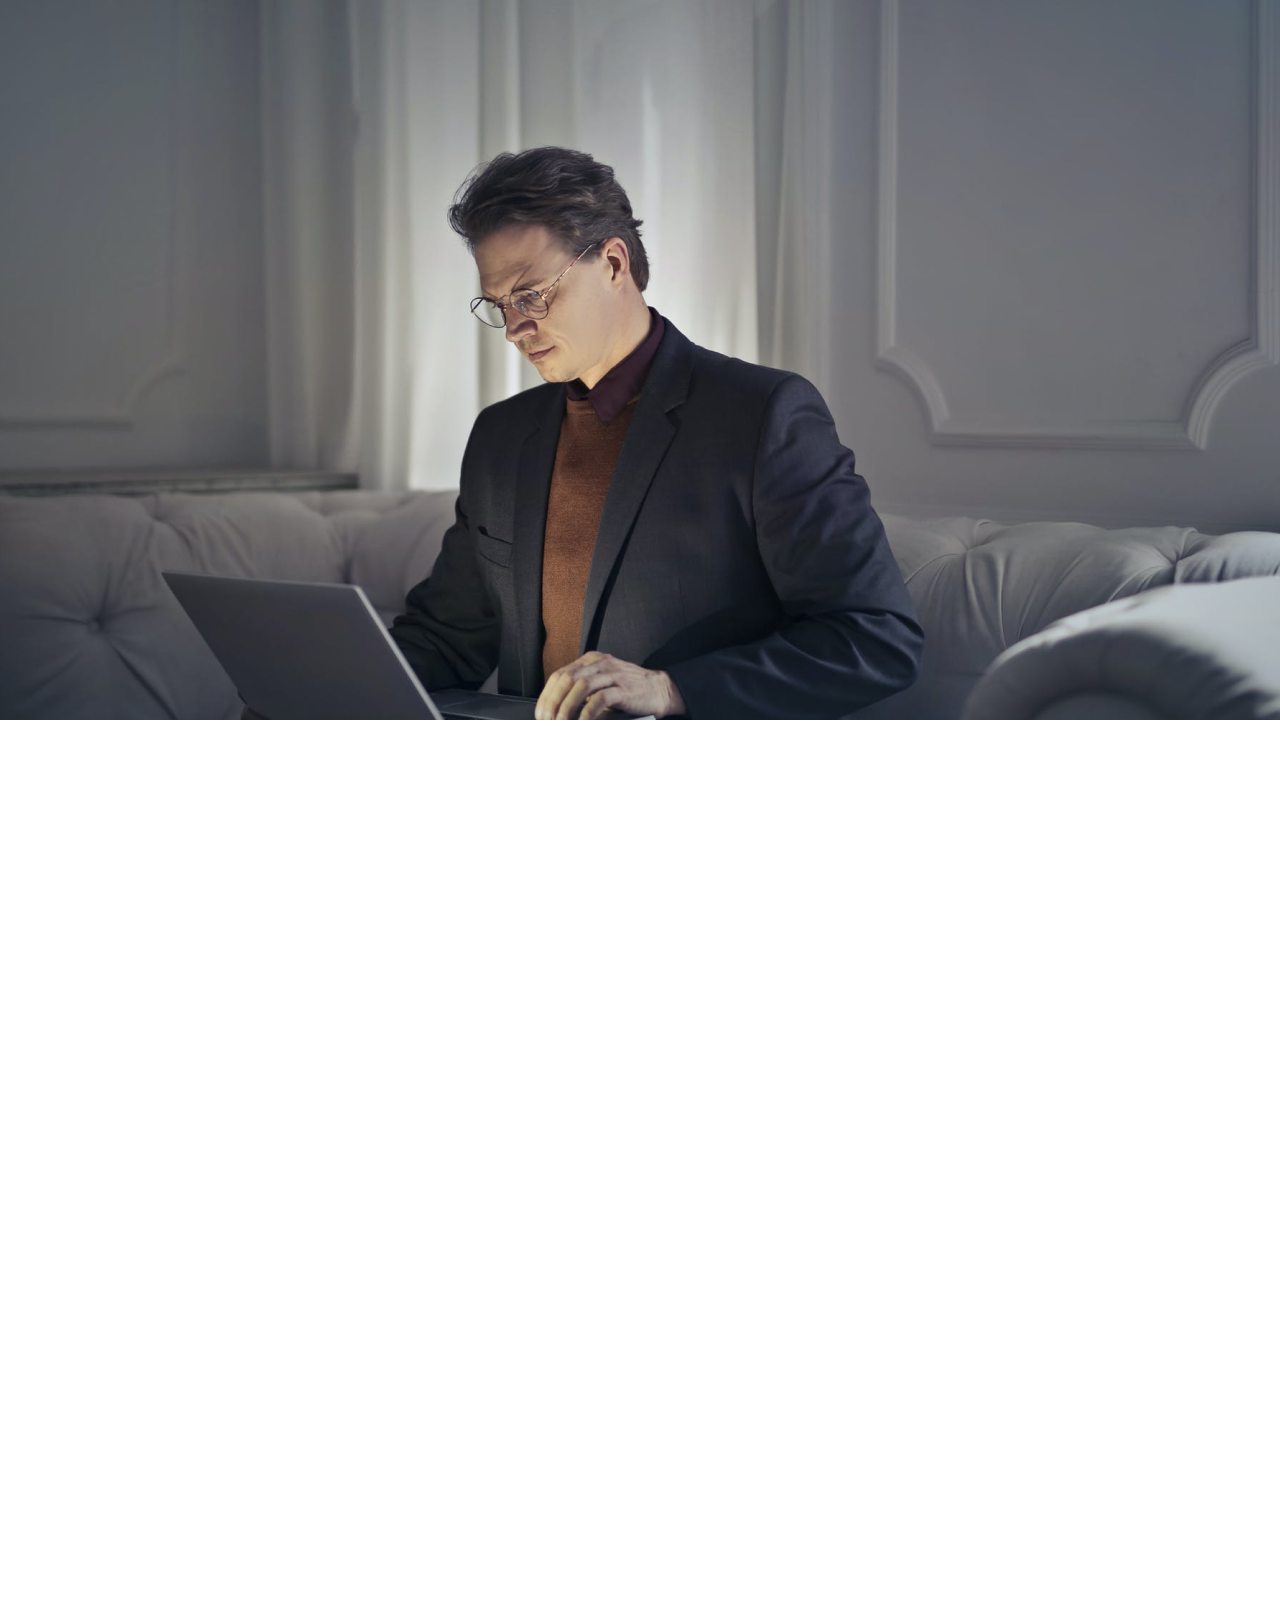
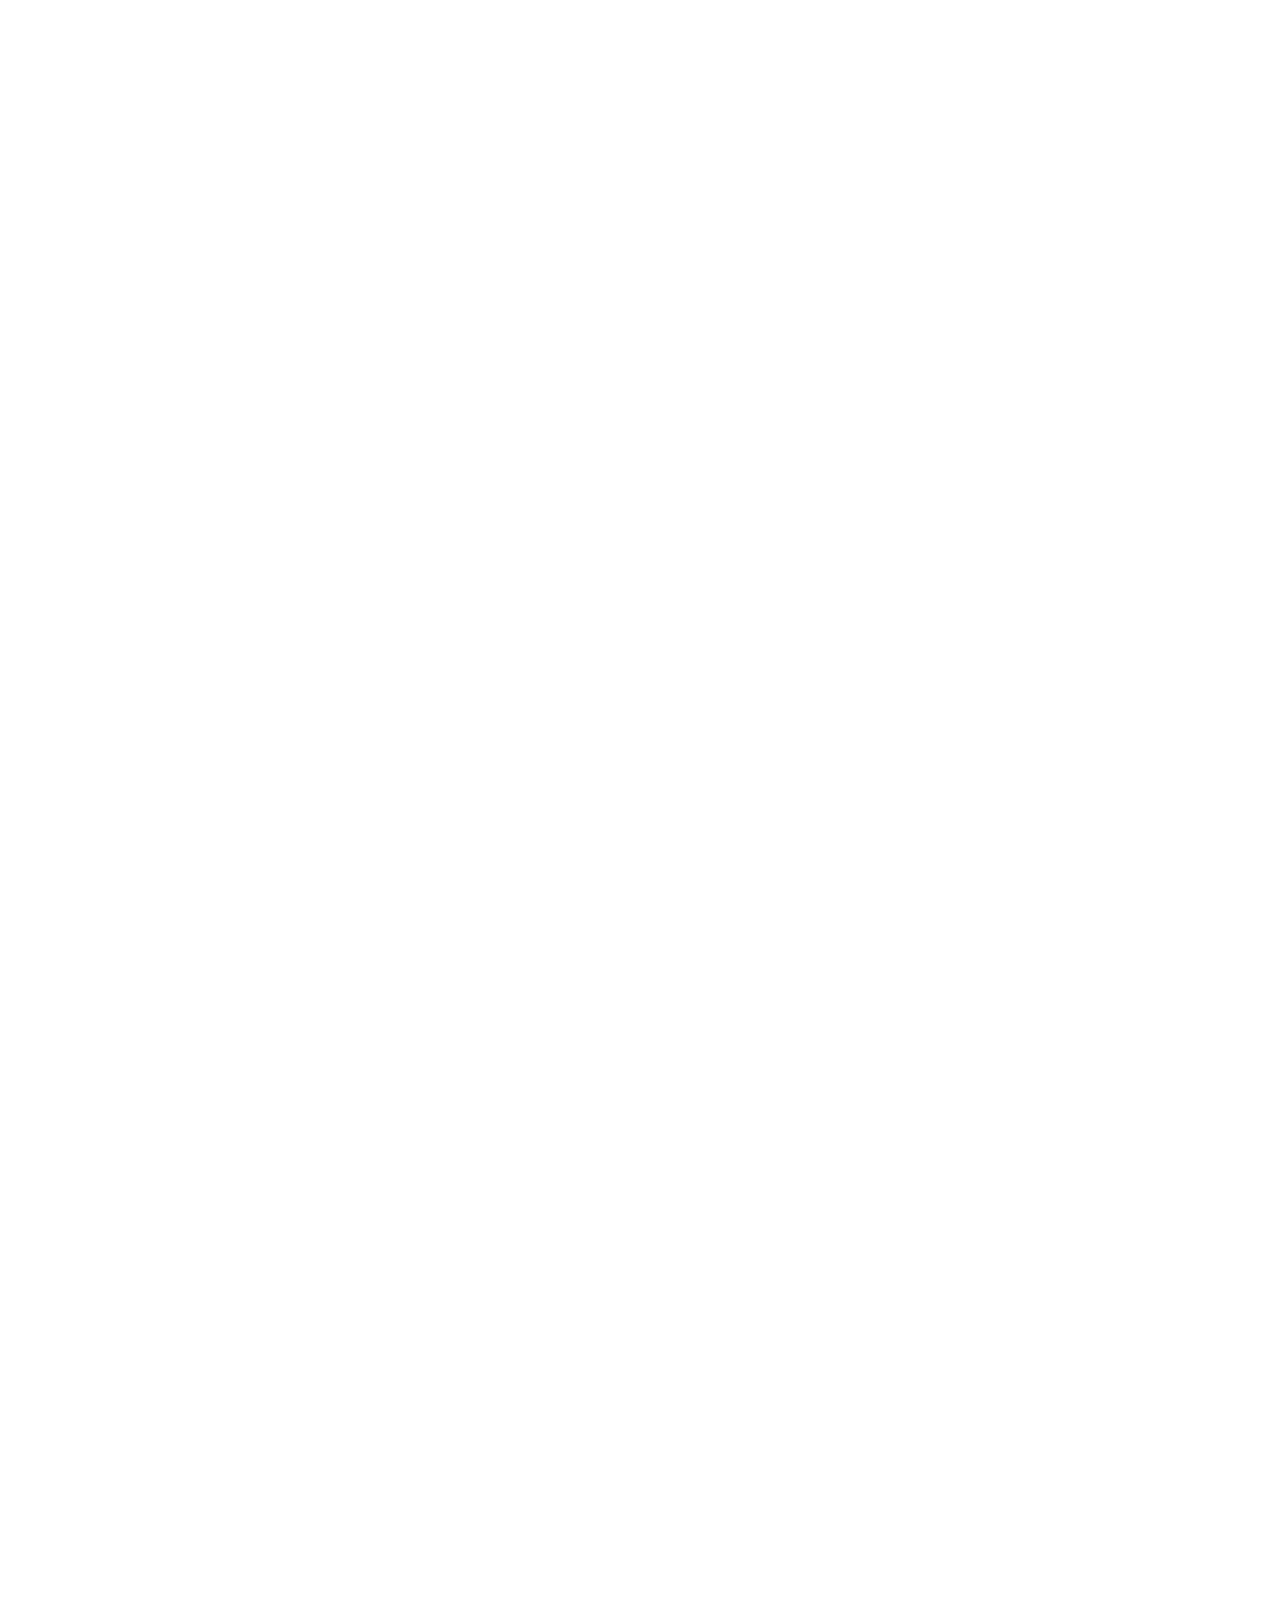
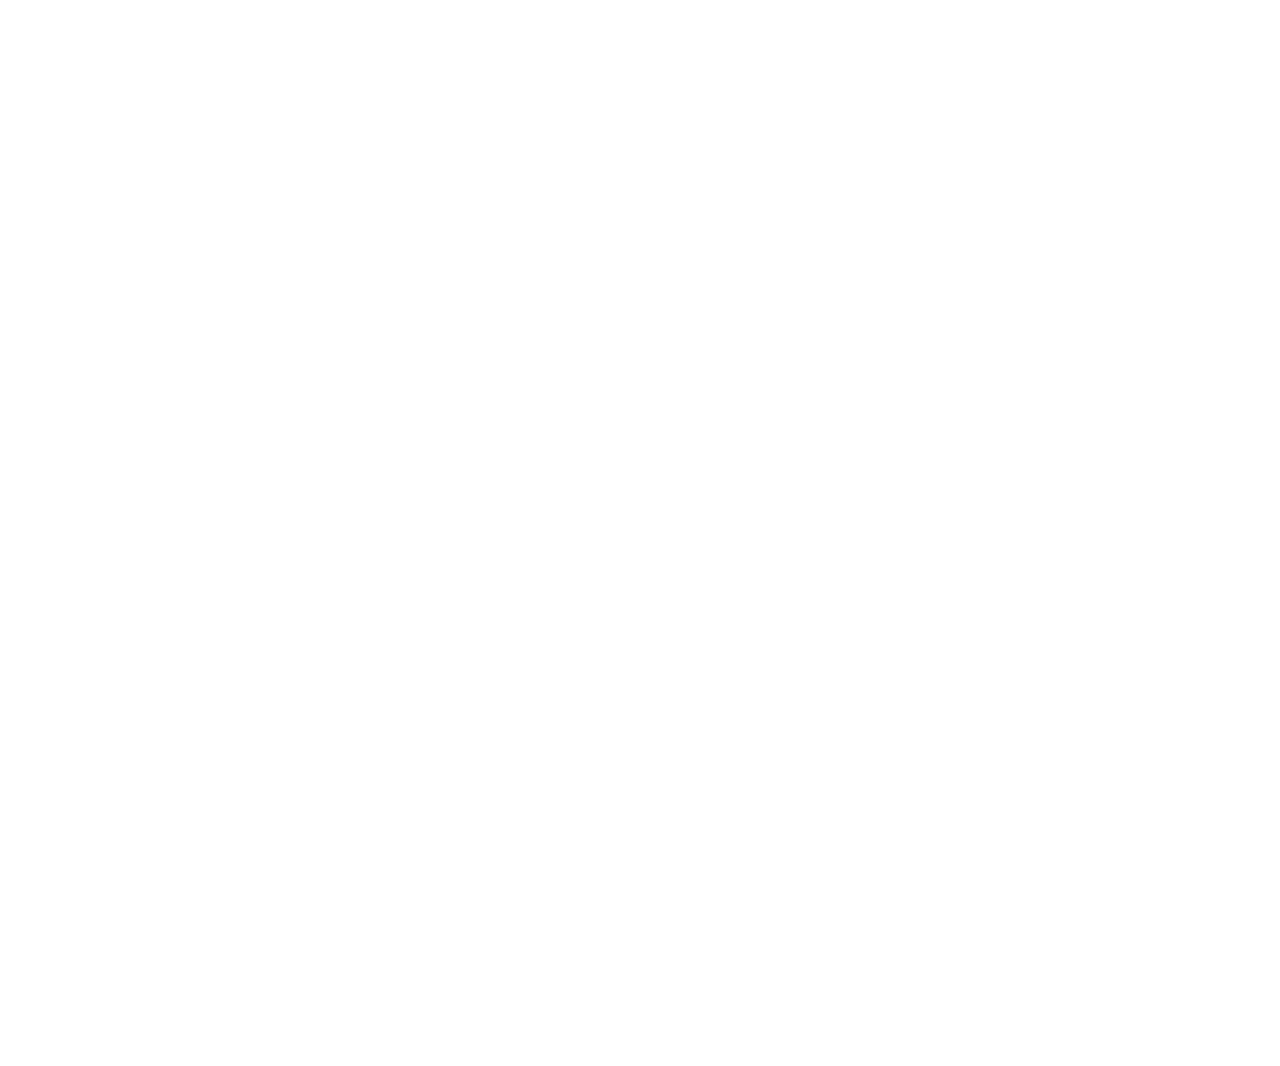
<file: index.html>
<!DOCTYPE html>
<html lang="en">
<head>
    <meta charset="UTF-8">
    <meta name="viewport" content="width=device-width, initial-scale=1.0">
    <title>Document</title>
    <link rel="stylesheet" href="./home styles/style.css">
</head>
<body>

    <!-- ----------------------------------------------------HEADER-------------------------------------------------------- -->

    <header class="header" >
        <div class="container">
            <div class="header-inner">

                    <h2 class="logo">{Finsweet</h2>

                <nav class="header-navigation">
                    <ul class="header-navigation-list">
                        <li><a href="./index.html">Home</a></li>
                        <li><a href="blog.html">Blog</a></li>
                        <li><a href="#">About Us</a></li>
                        <li><a href="./contact.html">Contact Us</a></li>
                        <li><button class="header-btn">Subscribe</button></li>
                    </ul>
                </nav>

                
                <div class="burger-menu">
                    <button>☰</button>
                    <input type="checkbox">
                    <div class="burger">
                        <ul class="burger-list">
                            <li><a href="index.html">Home</a></li>
                            <li><a href="blog.html">Blog</a></li>
                            <li><a href="">About Us</a></li>
                            <li><a href="./contact.html">Contuct Us</a></li>
                        </ul>
                    </div>
                </div>


            </div>
        </div>
    </header>

    <!-- -----------------------------------------------------------HOMEPAGE------------------------------------------------------------------ -->

    <section class="homepage">
        <div class="container">
            <div class="homepage-inner">

                    <div class="text-overlay">
            
                        <p class="posted">Posted on <span class="startup"><b>startup</b></span></p>
            
                        <h1 class="title">Step-by-step guide to choosing great font pairs</h1>
            
                        <p>By <span class="james">James West</span>  |  May 23, 2022 </p>
            
                        <p class="homepage-discription">Duis aute irure dolor in reprehenderit in voluptate velit esse cillum dolore eu fugiat nulla pariatur. Excepteur sint occaecat cupidatat non proident.</p>
            
                        <button class="homepage-btn">Read More ></button>
            
                    </div>

            </div>
        </div>
    </section>

    <!-- --------------------------------------------------POSTS------------------------------------------------------------------- -->

    <section class="posts">
        <div class="posts-container">
            <div class="posts-inner">

                <div class="posts-cards">

                    <div class="posts-card">

                        <div class="posts-title">
                            <h2 class="">Feautured Posts</h2>
                        </div>
                        
                        <div class="featured-posts">

                            <img src="./image/white-concrete-building-1838640.png" alt="" class="building">
                            <p class="posts-name">By John Doe   l   May 23, 2022</p>
                            <h3 class="posts-description-tite">Lorem ipsum dolor sit amet, consectetur adipiscing elit, sed do eiusmod tempor.</h3>
                            <p class="posts-description">Duis aute irure dolor in reprehenderit in voluptate velit esse cillum dolore eu fugiat nulla pariatur. Excepteur sint occaecat cupidatat non proident.</p>
                            <button class="posts-btn">Read More ></button>

                    </div>


                </div>

                <div class="pop-post-card">

                    <div class="pop-title-parent">
                        <h2 class="pop-title">Popular Posts</h2>
                    </div>


                    <div class="pop-posts-yellow">
                        <p class="pop-post-name">By <span class="deo">John Deo</span>   l   Aug 23, 2021 </p>
                        <b class="free-yellow">8 Figma design systems that you can download for free today.</b>
                    </div>


                    <div class="pop-posts-yellow">
                        <p class="pop-post-name">By <span class="deo">John Deo</span>   l   Aug 23, 2021 </p>
                        <b class="free-yellow">8 Figma design systems that you can download for free today.</b>
                    </div>


                    <div class="pop-posts-yellow">
                        <p class="pop-post-name">By <span class="deo">John Deo</span>   l   Aug 23, 2021 </p>
                        <b class="free-yellow">8 Figma design systems that you can download for free today.</b>
                    </div>


                    <div class="pop-posts-yellow">
                        <p class="pop-post-name">By <span class="deo">John Deo</span>   l   Aug 23, 2021 </p>
                        <b class="free-yellow">8 Figma design systems that you can download for free today.</b>
                    </div>


                </div>


<!-- -------------------------------------------------------ABOUT MISION--------------------------------------------- -->
                
            </div>
        </div>         

    </section>

    <section class="about-us">
        <div class="about-us-container">
            <div class="about-us-inner">

                <div class="lines">
                    <div class="yellow-line"></div>
                    <div class="purple-line"></div>
                </div>

                <div class="about-mision-cards">

                    <div class="about-us-card">

                        <div class="about-us-box">

                            <p class="about-us-p">
                                ABOUT US
                            </p>

                            <h2 class="about-us-title">
                                We are a community of content writers who share their learnings
                            </h2>

                            <p class="about-us-description">
                                Lorem ipsum dolor sit amet, consectetur adipiscing elit, sed do eiusmod tempor incididunt ut labore et dolore magna aliqua.
                            </p>

                        </div>

                    </div>


                    <div class="our-mision-card">

                        <div class="our-mision-box">

                            <p class="our-mision-p">
                                OUR MISION
                            </p>

                            <h2 class="our-mision-title">
                                Creating valuable content for creatives all around the world
                            </h2>

                            <p class="our-mision-description">
                                Lorem ipsum dolor sit amet, consectetur adipiscing elit, sed do eiusmod tempor incididunt ut labore et dolore magna aliqua. Ut enim ad minim veniam, quis nostrud exercitation ullamco laboris nisi ut aliquip ex ea commodo consequat.
                            </p>

                        </div>

                    </div>

                </div>

            </div>
        </div>
    </section>

    <!-- ------------------------------------------------CATEGORY-------------------------------------------------------- -->

    <section class="category">
        <div class="category-container">
            <div class="category-inner">

                <div class="category-title">
                    <h2>Choose A Catagory</h2>
                </div>

                <div class="category-cards">

                    <div class="category-card">

                        <div class="category-category">
                            <img src="./image/Icon.png" alt="">
                            <h3 class="category-mini-title">Business</h3>
                            <p class="category-description">Lorem ipsum dolor sit amet, consectetuer adipiscing elit.</p>
                        </div>

                    </div>
                    <div class="category-card-yellow">

                        <div class="category-category">
                            <img src="./image/Icon (1).png" alt="">
                            <h3 class="category-mini-title">Startup</h3>
                            <p class="category-description">Lorem ipsum dolor sit amet, consectetuer adipiscing elit.</p>
                        </div>

                    </div>
                    <div class="category-card">

                        <div class="category-category">
                            <img src="./image/economy (1).png" alt="">
                            <h3 class="category-mini-title">Economy</h3>
                            <p class="category-description">Lorem ipsum dolor sit amet, consectetuer adipiscing elit.</p>
                        </div>

                    </div>
                    <div class="category-card">

                        <div class="category-category">
                            <img src="./image/Group.png" alt="">
                            <h3 class="category-mini-title">Technology</h3>
                            <p class="category-description">Lorem ipsum dolor sit amet, consectetuer adipiscing elit.</p>
                        </div>

                    </div>

                </div>

            </div>
        </div>
    </section>

<!-- -----------------------------------------------------WHY WE STARTED------------------------------------------------------ -->

    <!-- <section class="started">
        <div class="started-container">
            <div class="started-inner">

                <div class="started-cards">

                    <div class="started-card">

                        <img src="./image/close-up-photography-of-man-wearing-sunglasses-1212984.png" alt="">

                    
                    </div>

                    <div class="why-we-started-card">

                        <p>WHY WE STARTED</p>

                        <h2>It started out as a simple idea and evolved into our passion</h2>

                        <p class="description">Lorem ipsum dolor sit amet, consectetur adipiscing elit, sed do eiusmod tempor incididunt ut labore et dolore magna aliqua. Ut enim ad minim veniam, quis nostrud exercitation ullamco laboris nisi ut aliquip.</p>

                        <button>Discover our story ></button>

                    </div>

                </div>

            </div>
        </div>
    </section> -->

    <section class="authors">
        <div class="authors-container">
            <div class="authors-inner">

                <div class="authors-title">
                    <h2>List of Authors</h2>
                </div>

                <div class="authors-cards">

                    <div class="authors-card">

                        <div class="authors-category">
                            <img src="./image/floyd.png" alt="" class="author-img">
                            <h3>Floyd Miles</h3>
                            <p>Content Writer @Company</p>
                            <img src="./image/Social wrapper (1).png" alt="">
                        </div>

                    </div>


                    <div class="authors-card-dianne">

                        <div class="authors-category-dianne">
                            <img src="./image/dianne.png" alt="" class="author-img">
                            <h3>Dianne Russell</h3>
                            <p>Content Writer @Company</p>
                            <img src="./image/Social wrapper (1).png" alt="">
                        </div>

                    </div>


                    <div class="authors-card-jenny">

                        <div class="authors-category-jenny">
                            <img src="./image/jenny.png" alt="" class="author-img">
                            <h3>Jenny Wilson</h3>
                            <p>Content Writer @Company</p>
                            <img src="./image/Social wrapper (1).png" alt="">
                        </div>

                    </div>


                    <div class="authors-card-leslie">

                        <div class="authors-category-leslie">
                            <img src="./image/leslie.png" alt="" class="author-img">
                            <h3>Leslie Alexander</h3>
                            <p>Content Writer @Company</p>
                            <img src="./image/Social wrapper (1).png" alt="">
                        </div>

                    </div>
                        

                </div>

            </div>
        </div>
    </section>

<!-- ---------------------------------------------------BRANDS------------------------------------------------------------ -->

    <div class="brands">
        <img src="./image/Featured in.png" alt="">
        <img src="./image/logoipsum.png" alt="">
        <img src="./image/Logo 2.png" alt="">
        <img src="./image/Logo 3.png" alt="">
        <img src="./image/Logo 4.png" alt="">
        <img src="./image/Logo 5.png" alt="">
    </div>


<!-- -----------------------------------------------------TESTIMONIALS----------------------------------------------------------------- -->


    <section class="feedback">
        <div class="container">
            <div class="feedback-inner">
                <div class="feedback-cards">

                    <div class="feedback-testimonials">
                        <p>TESTIMONIALS</p>
                        <h1>What people say about our blog</h1>
                        <p>Lorem ipsum dolor sit amet consectetur adipisicing elit. Qui magni assumenda aut.</p>
                    </div>

                    <div class="feedback-card">
                        <div class="h1-lorem">
                            <h1>Lorem ipsum dolor sit amet, consectetur adipiscing elit, sed do eiusmod tempor incididunt ut labore et dolore magna aliqua.</h1>
                        </div>
                        <div class="name">
                            <img src="./image/jojo.png" alt="">
                        </div>
                    </div>

                </div>
            </div>
        </div>
    </section>


    <div class="join">

        <h2>Join our team to be a part of our story</h2>
        <p>Lorem ipsum dolor sit amet, consectetur adipiscing elit, sed do eiusmod tempor incididunt.</p>
        <button>Join Now</button>

    </div>


</body>
</html>
</file>
<file: home styles/style.css>
@import url('https://fonts.googleapis.com/css2?family=Poppins:ital,wght@0,100;0,200;0,300;0,400;0,500;0,600;0,700;0,800;0,900;1,100;1,200;1,300;1,400;1,500;1,600;1,700;1,800;1,900&display=swap');

* {
    margin: 0;
    padding: 0;
    box-sizing: border-box;
}

.container {
    max-width: 1470px;
    height: 100%;
    padding: 0 15px;
    margin: 0 auto;
}

body {
    background: url(../image/man-in-black-suit.png);
    background-repeat: no-repeat;
    background-position: top;
    font-family: "Poppins", serif;
    overflow-x: hidden;
    opacity: 0;

    animation-name: body-animation;
    animation-duration: .3s;
    animation-timing-function: linear;
    animation-iteration-count: 1;
    animation-fill-mode: forwards;
}

@keyframes body-animation {
    0% {
        opacity: 0;
    }

    100% {
        opacity: 1;
    }
}

/* --------------------------------------------------------HEADER------------------------------------------------- */



ul {
    list-style: none;
}

a {
    text-decoration: none;
}


.logo {
    font-size: 30px;
}

.container {
    max-width: 1470px;
    height: 100%;
    padding: 0 15px;
    margin: 0 auto;
}

.header {
    max-width: 100%;
    height: 80px;
    background-color: #232536;
    color: #fff;
    text-align: center;
}

.header-inner {
    display: flex;
    justify-content: space-between;
    align-items: center;
    height: 100%;
}

.header-navigation {
    display: flex;
    align-items: center;   
}

.header-navigation ul {
    display: flex;
    gap: 35px;
}

.header-navigation ul li {
    display: flex;
    align-items: center;
}

.header-navigation ul li a {
    color: #fff;
    transition: .3s linear;
}

.header-navigation ul li a:hover {
    text-decoration: underline;
}

.header-navigation .header-btn {
    max-width: 350px;
    height: 50px;
    color: #232536;
    font-size: 18px;
    margin-right: 70px;

    transition: .2s linear;
}

.header-navigation .header-btn:hover {
    border-radius: 3px;
    background-color: transparent;
    border: 2px solid #fff;
    color: #fff;
}


.burger-menu {
    display: none;
    position: relative;
}

.burger-menu button {
    width: 40px;
    font-size: 25px;
    border: none;
    background: transparent;
    color: #fff;
    cursor: pointer;
}

.burger-menu input {
    position: absolute;
    right: 0 !important;
    top: 0;
    width: 100%;
    height: 100%;
    z-index: 999;
    opacity: 0;
    cursor: pointer;
}

.burger {
    display: none;
    position: absolute;
    background-color: #35384e;
    border-radius: 20px;
    padding: 0;
    color: #fff;
    left: -68px;
    top: 33px;
    height: 0;
    width: 100px;
    overflow: hidden;
    transition: .5s;
}

.burger ul li a {
    color: #fff;
}
.burger ul li + li  {
    margin-top: 10px;
}

.burger-menu input:checked ~ .burger {
    display: block;
    height: 150px;
}
 

/* --------------------------------------HOME PAGE---------------------------------------------------------- */





/* .homepage-container .homepage-img {
    height: 700px;
    max-width: 1440px;
    margin: 0 auto;
} */

.text-overlay {
    color: #fff;
    margin-left: 50px;
    display: flex;
    flex-direction: column;
    gap: 20px;
}

.posted {
    font-size: 20px;
}

.title {
    max-width: 600px;
    font-size: 35px;
}

.james {
    color: #FFD050;
}

.homepage-discription {
    max-width: 599px;
}

.text-overlay .homepage-btn {
    width: 205px;
    height: 56px;
    background-color: #FFD050;
    border: none;
    transition: .2s linear;
}

.text-overlay .homepage-btn:hover {
    border: 2px solid #fff;
    color: #fff;
    background-color: transparent;
}


/* ---------------------------------------------------POSTS-------------------------------------------------------------- */

.posts {
    display: flex;
    justify-content: center;
}

.posts-container {
    max-width: 1282px;
    height: 100%;
    padding: 0 5px;
    margin-top: 350px;
    /* margin: 0px auto; */
}

.posts-btn {
    margin-top: 50px;
    max-width: 204px;
    height: 50px;
    color: black;
    background-color: #FFD050;
    border: none;
    transition: .2s linear;
}

.posts-btn:hover {
    background-color: transparent;
    color: black;
    border: 2px solid black;
}

.posts-cards {
    display: flex;
}

.posts-card {
    display: flex;
    /* justify-content: center; */
    justify-content: space-between;
    flex-direction: column;
    max-width: 733px;
    height: 900px;
    border: 1px solid rgba(128, 128, 128, 0.644);
    padding: 50px;
}

.posts-title {
    margin-bottom: px;
    font-size: 25px;
    max-width: 30px;
}

.featured-posts {
    /* margin-top: px; */
    text-align: left;
    padding-left: 10px;
}

.posts-description {
    max-width: 551px;
    height: 56px;
    margin: 20px 0;
}

.building:nth-child(1) {
    width: 100%;
}

.posts-description-tite {
    margin-bottom: 75px;
    max-width: 600px;
    height: 40px;
}

/* -------------------------------------------------------POPULAR POSTS------------------------------------------------- */

.pop-title {
    font-size: 25px;
    margin-bottom: 138px;
    text-align: center;
}

.pop-posts-card {
    display: flex;
    flex-direction: column;
    max-width: 517px;
    height: 900px;
}

.pop-post-name .deo {
    color: purple;
}


.pop-posts-yellow {
    border: 1px solid grey;
    background-color: lightyellow;
    display: flex;
    flex-direction: column;
    justify-content: center;
    padding: 0 15px;
    max-width: 550px;
    height: 181px;
    gap: 30px;
}

.pop-posts-yellow .free-yellow {
    max-width: 369.18px;
    height: 96px;
}


/* --------------------------------------------------------ABOUT MISION----------------------------------------------------------------------------- */

.about-us {
    margin-top: 100px;
}

.lines {
    margin: 0 auto;
    max-width: 1050px;
    background-color: #FFD050;
    height: 23px;
}

.about-mision-cards {
    margin: 0 auto;
    max-width: 1200px;
    height: 400px;
    background-color: #F4F0F8;
    display: flex;
    justify-content: center;
    align-items: center;
    justify-content: space-between;
}

.about-us-box {
    padding: 0 20px;
}


.about-us-title {
    max-width: 600px;
    height: 110px;
}

.about-us-description {
    max-width: 400px;
}


.our-mision-box {
    padding: 0 20px;
}

.our-mision-title {
    max-width: 481px;
    height: 100px;
}

.our-mision-description {
    max-width: 516px;
}

/* -------------------------------------------------------------CATEGORY------------------------------------------------------------------ */

.category {
    margin-top: 100px;
    padding: 0 10px;
}

.category-title {
    display: flex;
    justify-content: center;
    align-items: center;
    color: #232536;
}

.category-cards {
    margin-top: 50px;
    display: flex;
    justify-content: center;
    align-items: center;  
    justify-content: space-around;
}

.category-card {
    padding: 23px 15px;
    max-width: 250px;
    border: 1px solid #6D6E76;
    height: 200px;
}

.category-card img {
    background-color: lightyellow;
}

.category-card-yellow {
    background-color: #FFD050;
    padding: 30px 15px;
    max-width: 251px;
    height: 200px;
}

.category-card-yellow img {
    background-color: lightyellow;
    width: 30px;
    height: 30px;
}

/* ---------------------------------------------------------WHY WE STARTED------------------------------------------------------ */

/* .started {
    padding: 0 25px;
}

.started-cards {
    display: flex;
    position: relative;
}

.started-container {
    max-width: 1280px;
    height: 100%;
    margin: 100px auto;

}

.started-card img {
    max-width: 800px;
    height: 705px;  
}

.why-we-started-card {
    max-width: 650px;
    height: 584px;
    background-color: #fff;
    bottom: 5px;
    left: 400px;
    display: flex;
    justify-content: center;
    align-items: center;
    flex-direction: column;
    gap: 30px;
    position: absolute;
}

.why-we-started-card p {

    letter-spacing: 10%;

}

.why-we-started-card h2 {
    width: 550px;
    font-size: 40px;
    letter-spacing: 5%;
}

.why-we-started-card .description {
    max-width: 546px;
}

.why-we-started-card button {
    max-width: 270px;
    height: 56px;
    color: #031c32;
    background-color: #FFD050;
    border: none;
    font-weight: bold;
    transition: .2s;
}

.why-we-started-card button:hover {
    border: 2px solid black;
    background-color: transparent;
} */

/* ------------------------------------------------------------AUTHORS---------------------------------------------------------------------- */


.authors {
    margin-top: 100px;
    padding: 0 25px;
}

.authors-inner .authors-title {
    display: flex;
    justify-content: center;
    align-items: center ;
}

.authors-cards {
    margin-top: 50px;
    display: flex;
    justify-content: center;
    align-items: center;
    justify-content: space-around;
    flex-wrap: wrap;
}

.authors-card {
    width: 296px;
    height: 324px;
    background-color: rgb(228, 228, 228);
    padding: 23px 15px;
}

.authors-category {
    display: flex;
    justify-content: center;
    align-items: center;
    flex-direction: column;
    gap: 20px;
}


.authors-card-dianne {
    width: 296px;
    height: 324px;
    background-color: rgb(244, 255, 125);
    padding: 23px 15px;
}

.authors-category-dianne {
    display: flex;
    justify-content: center;
    align-items: center;
    flex-direction: column;
    gap: 20px;
}


.authors-card-jenny {
    width: 296px;
    height: 324px;
    background-color: rgb(245, 199, 82);
    padding: 23px 15px; 
}

.authors-category-jenny {
    display: flex;
    justify-content: center;
    align-items: center;
    flex-direction: column;
    gap: 20px;
}


.authors-card-leslie {
    width: 296px;
    height: 324px;
    background-color: rgb(252, 143, 59);
    padding: 23px 15px;
}


.authors-category-leslie {
    display: flex;
    justify-content: center;
    align-items: center;
    flex-direction: column;
    gap: 20px;
}

/* ----------------------------------------------------------------BRANDS--------------------------------------------- */


.brands {
    padding: 0 25px;
    margin: 100px auto;
    display: flex;
    justify-content: center;
    align-items: center;
    justify-content: space-around;
    flex-wrap: wrap;
}

/* -------------------------------------------------------------------TESTIMONIALS-------------------------------------- */


.contaienr {
    max-width: 1470px;
    height: 100%;
    margin: 0 auto;
    padding: 15px;
}

.feedback {
    display: flex;
    justify-content: center;
    align-items: center;
}

.feedback-cards {
    background-color: rgb(255, 255, 231);
    max-width: 1280px;
    height: 464px;
    padding: 70px 100px;
    gap: 100px;
    display: flex;
    justify-content: space-between;
}

.feedback-card {
    display: flex;
    flex-direction: column;
    padding: 0 30px;
    border-left: 2px solid lightgrey;
    gap: 150px;
}

.feedback-testimonials {
    margin-top: 50px;
    max-width: 349px;
    height: 200px;
    display: flex;
    justify-content: center;
    flex-direction: column;
    gap: 10px;
}

.h1-lorem {
    max-width: 469px;
    height: 128px;
}


/* -------------------------------------------------------------JOIN NOW----------------------------------------------------------- */


.join {
    max-width: 414px;
    height: 256px;
    margin: 100px auto;
    display: flex;
    flex-direction: column;
    justify-content: center;
    align-items: center;
    gap: 30px;
}

.join h2 {
    color: #031c32;
    max-width: 330px;
}

.join p {
    color: #6D6E76;
}

.join button {
    background-color: #FFD050;
    border: none;
    color: #031c32;
    width: 174px;
    height: 56px;

    transition: .2s linear;
}

.join button:hover {
    background-color: transparent;
    border: 2px solid #031c32;
}



/* --------------------------------------------------------MEDIA----------------------------------------------------------------------------- */


@media (max-width: 1016px) {

    .posts-cards {
        display: flex;
        flex-direction: column;
    }

}

@media (max-width: 384px) {

    .posts-btn {
        margin-top: 75px;
    }

}
@media (max-width: 330px) {

    .posts-btn {
        margin-top: 100px;
    }

}

@media (max-width: 768px) {

    .header-navigation {
        display: none;
    }

}

@media (max-width: 327px) {

    .posts-description-tite {

        margin-bottom: 100px;

    }

}

@media (max-width: 768px) {

    .header-navigation .navigation-list {
        display: none;
    }

    .burger-menu {
        display: block;
    }

    .burger {
        display: flex !important;
        align-items: center;
        justify-content: center;
        flex-direction: column;
    }

}

@media (max-width: 762px) {

    .about-mision-cards {
    height: 500px;
    }

    .about-mision-cards {
        display: flex;
        justify-content: center;
        align-items: center;
        flex-direction: column;
    }

}

@media (max-width: 332px) {

    .about-mision-cards {
        height: 530px;
    }    

}

@media (max-width: 634px) {

    .category-cards {
        display: flex;
        flex-direction: column;
        justify-content: space-between;
    }

}

@media (max-width: 320px) {

    .brands {
        padding: 0 25px;
        margin: 100px auto;
        display: flex;
        justify-content: center;
        align-items: center;
        justify-content: space-around;
        gap: 10px;
        flex-wrap: wrap;
    }

}

@media (max-width: 845px) {

    .feedback-card {
        gap: 200px;
    }

}

@media (max-width: 773px) {

    .feedback-cards {

        height: 900px;
        display: flex;
        justify-content: space-between;
        flex-direction: column;
        padding: 0;

    }

    .feedback-card {
        border: none;
    }

}
</file>
